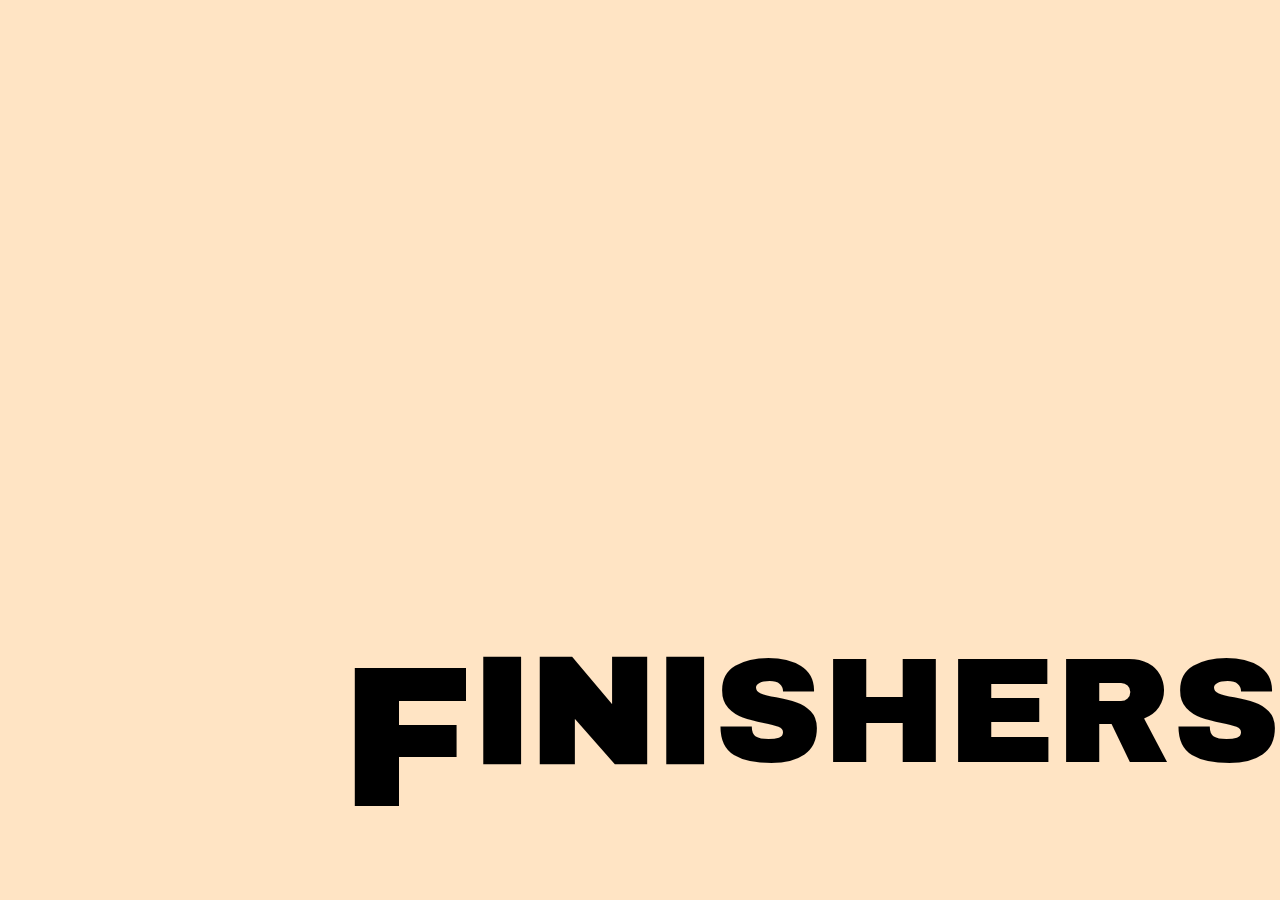
<file: index.html>
<!DOCTYPE html>
<html lang="en">

<head>
    <meta charset="UTF-8">
    <meta http-equiv="X-UA-Compatible" content="IE=edge">
    <link rel="stylesheet" href="/styles.css">
    <link
        href="https://fonts.googleapis.com/css2?family=Archivo+Black&family=Moul&family=Unbounded:wght@300&display=swap"
        rel="stylesheet">
    <meta name="viewport" content="width=device-width, initial-scale=1.0">
    <title>Document</title>
</head>

<body>

    <!-- ///////////opening///////////////starts//////////    -->
    <div id="opening">

        <div class="FINISHERS">
            <div class="F">
                F
            </div>
            <div class="I">
                I
            </div>
            <div class="N">
                N
            </div>
            <div class="I">
                I
            </div>
            <div class="S">
                S
            </div>
            <div class="H">
                H
            </div>
            <div class="E">
                E
            </div>
            <div class="R">
                R
            </div>
            <div class="S">
                S
            </div>
            
           

        </div>
    </div>
    </div>
</file>
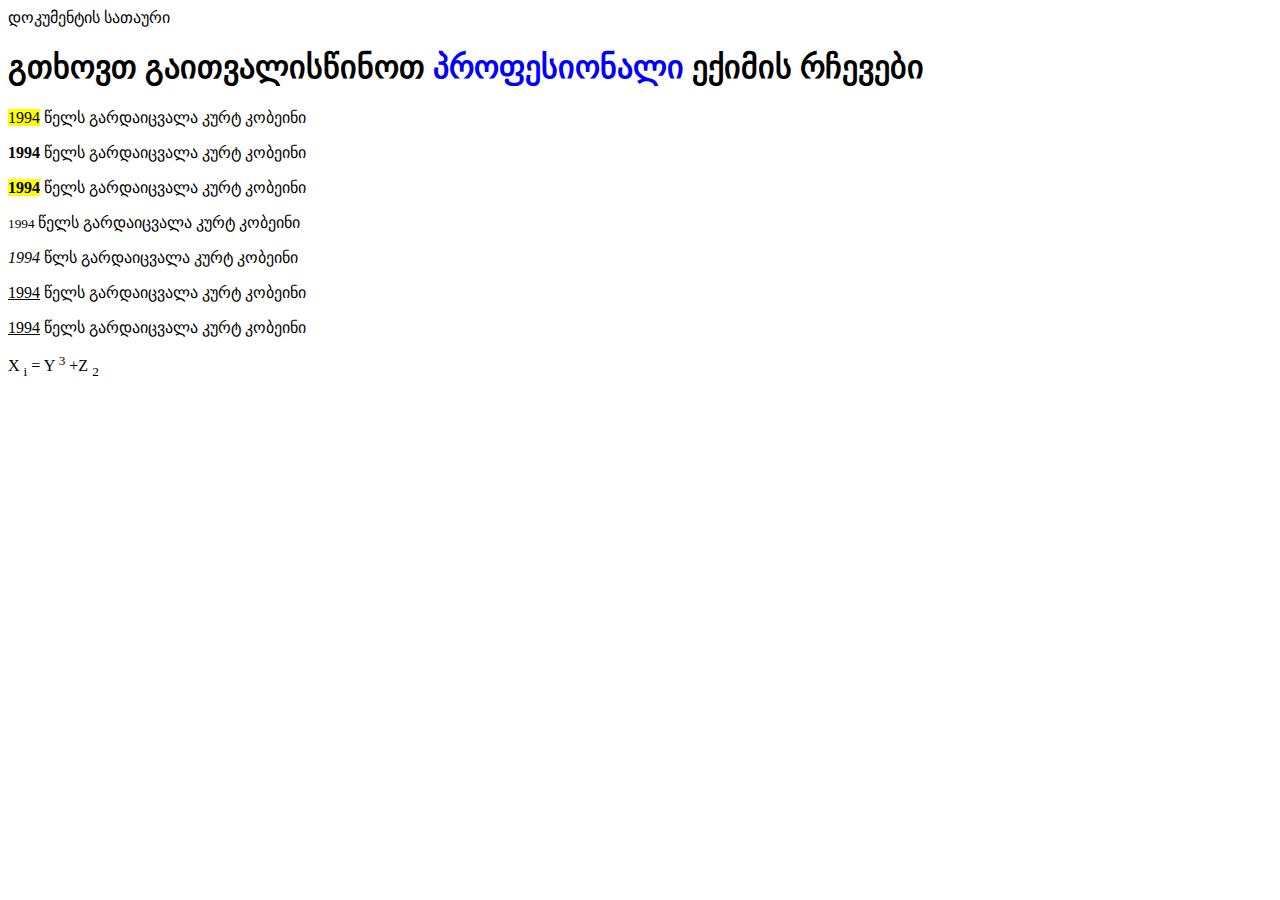
<file: first site/homepage.html>
<!DOCTYPE html>
<html lang="en">
<head>
  <meta charset="UTF-8">
    <meta http-equiv="X-UA-Compatible" content="IE=edge">
    <meta name="discription" content="ჩემი პიველი საიტი HTML" >
    <meta name="autor" content="თემურ აფაქიძე >"
    <meta name="viewport" content="width=device-width, initial-scale=1.0">
    <title> საცდელი საიტი</title>
</head>
<body>
    <div> დოკუმენტის სათაური</div>
    <div>
        <h1> გთხოვთ გაითვალისწინოთ <span style="color:blue"> პროფესიონალი </span> ექიმის რჩევები</h1>
    </div>
    <p> <mark>1994</mark> წელს გარდაიცვალა კურტ კობეინი</p>
    <p> <strong> 1994 </strong> წელს გარდაიცვალა კურტ კობეინი</p>
    <p> <strong> <mark>1994</mark> </strong> წელს გარდაიცვალა კურტ კობეინი</p>
    <p> <small> 1994 </small> წელს გარდაიცვალა კურტ კობეინი</p>
    <p> <i>1994 </i> წლს გარდაიცვალა კურტ კობეინი </p>
    <p> <ins>1994</ins> წელს გარდაიცვალა კურტ კობეინი</p>
    <p> <u> 1994</u> წელს გარდაიცვალა კურტ კობეინი</p>
    <p> X <sub>i</sub> = Y <sup>3</sup> +Z <sub>2</sub></p>

    <div>
       <img> <src
    </div>
    



</body>
</html>
</file>
<file: styles.css>
*{
    margin: 0px;
    padding: 0px;
   
}

#opening{
   position: relative;
    width: 100%;
    height: 100vh;
    background-color: bisque;
    animation-duration: 1.9s;
    animation-iteration-count: calc(1);
    animation-fill-mode: forwards;
    animation-name: opening;
    animation-direction: reverse;
    animation-delay: 0.25s;
}

 @keyframes opening{
    from {top: -1100px;}
    to { top: 0px;} 
}  


.F{
        position: relative;
        /* top: 29%;
        left: 45%; */
        font-size: 200px;
        /* font-weight: bold; */
        font-family: 'Archivo Black', sans-serif;
        animation-duration: 2.2s;
        animation-iteration-count: calc(1);
        animation-fill-mode: forwards;
        animation-name: F;
        animation-direction: reverse;
        animation-delay: 0.5s;
        
    }
@keyframes F{
    from {top: -1100px;}
    to { top: 0px;}
}
.I{
        position: relative;
        /* top: 29%;
        left: 45%; */
        font-size: 150px;
        font-weight: bold;
        font-family: 'Archivo Black', sans-serif;
        animation-duration: 2.37s;
        animation-iteration-count: calc(1);
        animation-fill-mode: forwards;
        animation-name: I;
        animation-direction: reverse;
        animation-delay: 0.5;
    }
    @keyframes I{
        from {top: -1100px;}
        to { top: 0px;}
    }

    .N{
        position: relative;
        /* top: 29%;
        left: 45%; */
        font-size: 150px;
        font-weight: bold;
        font-family: 'Archivo Black', sans-serif;
        animation-duration: 3s;
        animation-iteration-count: calc(1);
        animation-fill-mode: forwards;
        animation-name: N;
        animation-direction: reverse;
        animation-delay: 3s;
    }
    
    @keyframes N{
        from {top: -1100px;}
        to { top: 0px;}
    }

    .I{
        position: relative;
        /* top: 29%;
        left: 45%; */
        font-size: 150px;
        font-weight: bold;
        font-family: 'Archivo Black', sans-serif;
        animation-duration: 2.35s;
        animation-iteration-count: calc(1);
        animation-fill-mode: forwards;
        animation-name: I;
        animation-direction: reverse;
        animation-delay: 0.5s;
        
    }

    @keyframes I{
        from {top: -1100px;}
        to { top: 0px;}
    }
.S{
    
        position: relative;
        /* top: 29%;
        left: 45%; */
        font-size: 150px;
        /* font-weight: bold; */
        font-family: 'Archivo Black', sans-serif;
        animation-duration: 2.25s;
        animation-iteration-count: calc(1);
        animation-fill-mode: forwards;
        animation-name:  S;
        animation-direction: reverse;
        animation-delay: 0.5s;
    }
    @keyframes S{
        from {top: -1100px;}
        to { top: 0px;}
    }
    .H{
    
        position: relative;
        /* top: 29%;
        left: 45%; */
        font-size: 150px;
        /* font-weight: bold; */
        font-family: 'Archivo Black', sans-serif;
        animation-duration: 2.39s;
        animation-iteration-count: calc(1);
        animation-fill-mode: forwards;
        animation-name:  H;
        animation-direction: reverse;
        animation-delay: 0.5s;
    }
    @keyframes H{
        from {top: -1100px;}
        to { top: 0px;}
    }
    .E{
    
        position: relative;
        /* top: 29%;
        left: 45%; */
        font-size: 150px;
        /* font-weight: bold; */
        font-family: 'Archivo Black', sans-serif;
        animation-duration: 2.24s;
        animation-iteration-count: calc(1);
        animation-fill-mode: forwards;
        animation-name:  E;
        animation-direction: reverse;
        animation-delay: 0.5s;
    }
    @keyframes E{
        from {top: -1100px;}
        to { top: 0px;}
    }
    .R{
    
        position: relative;
        /* top: 29%;
        left: 45%; */
        font-size: 150px;
        /* font-weight: bold; */
        font-family: 'Archivo Black', sans-serif;
        animation-duration: 2.45s;
        animation-iteration-count: calc(1);
        animation-fill-mode: forwards;
        animation-name:  R;
        animation-direction: reverse;
        animation-delay: 0.5s;
    }
    @keyframes R{
        from {top: -1100px;}
        to { top: 0px;}
    }
    .S{
    
        position: relative;
        /* top: 29%;
        left: 45%; */
        font-size: 150px;
        /* font-weight: bold; */
        font-family: 'Archivo Black', sans-serif;
        animation-duration: 2.35s;
        animation-iteration-count: calc(1);
        animation-fill-mode: forwards;
        animation-name:  S;
        animation-direction: reverse;
        animation-delay: 0.5s;
    }
    @keyframes S{
        from {top: -1100px;}
        to { top: 0px;}
    }
    .FINISHERS{
        width: 100%;
    position: absolute;
    display: flex; 
    justify-content:right;
    /* font-size: 1px; */
    /* font-weight: bold; */
    top: 70%;

    /* right: 1px; */
    
  }
</file>
